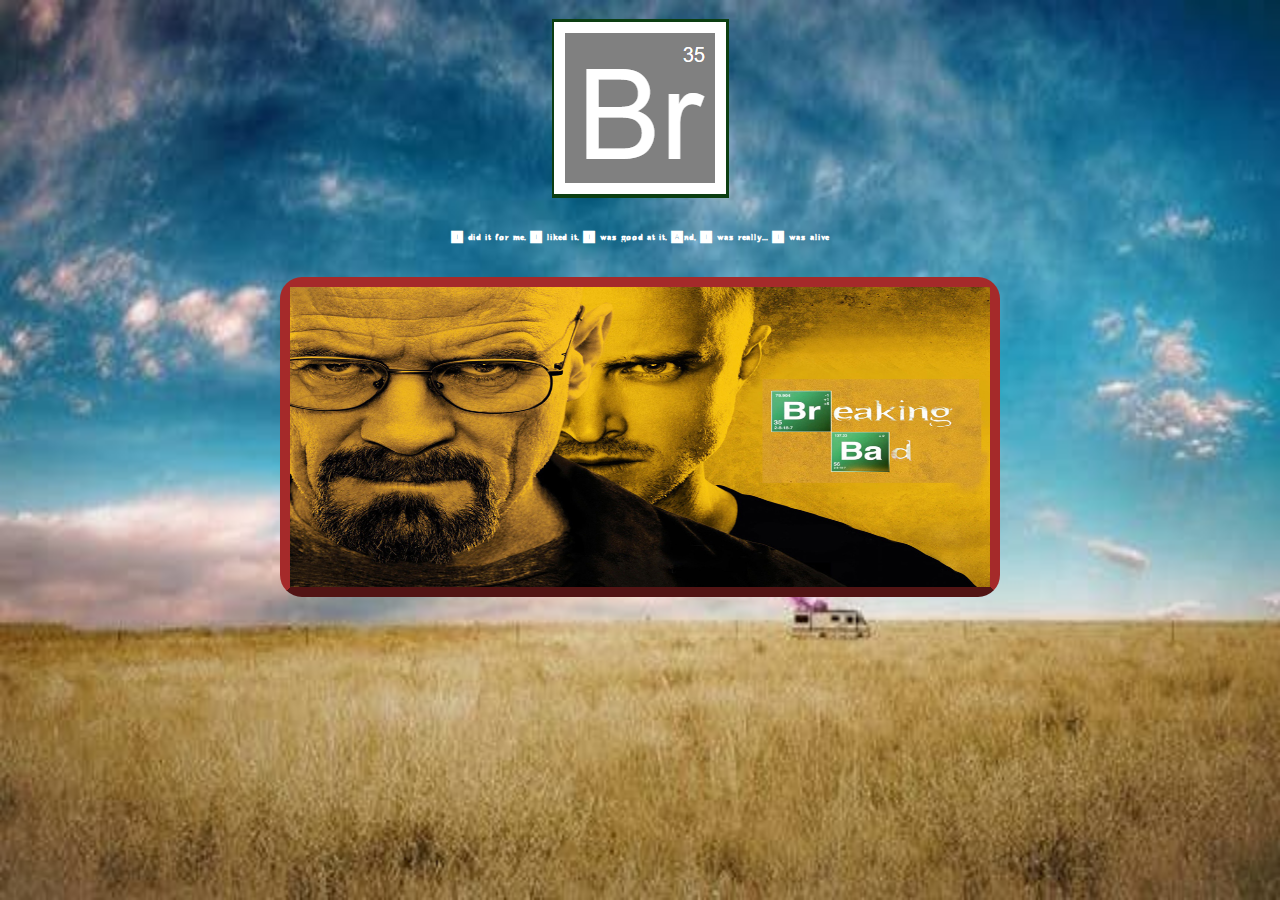
<file: index.html>
<!DOCTYPE html>
<html lang="en">
<head>
    <meta charset="UTF-8">
    <meta name="viewport" content="width=device-width, initial-scale=1.0">
    <link rel="stylesheet" href="style.css">
    <link rel="shortcut icon" href="icon/icon.png" type="image/x-icon">
    <title>Breaking Bad</title>
</head>
<body>
  
  <h1><img class="logo" src="img/logo.PNG"></h1>
  <h3>  I did it for me. I liked it. I was good at it. And, I was really... I was alive </h3>
  <br> <img class="poster" src="img/poster.jpg" alt="" usemap="#breaking">
  <map name="breaking">
    <area shape="rect" coords="484,106,665,150" href="formulario.html" alt="" target="_blank">
    <area shape="rect" coords="542,149,688,188" href="tabla.html" alt="" target="_blank">
  </map>
  <br>
</body>
</html>
</file>
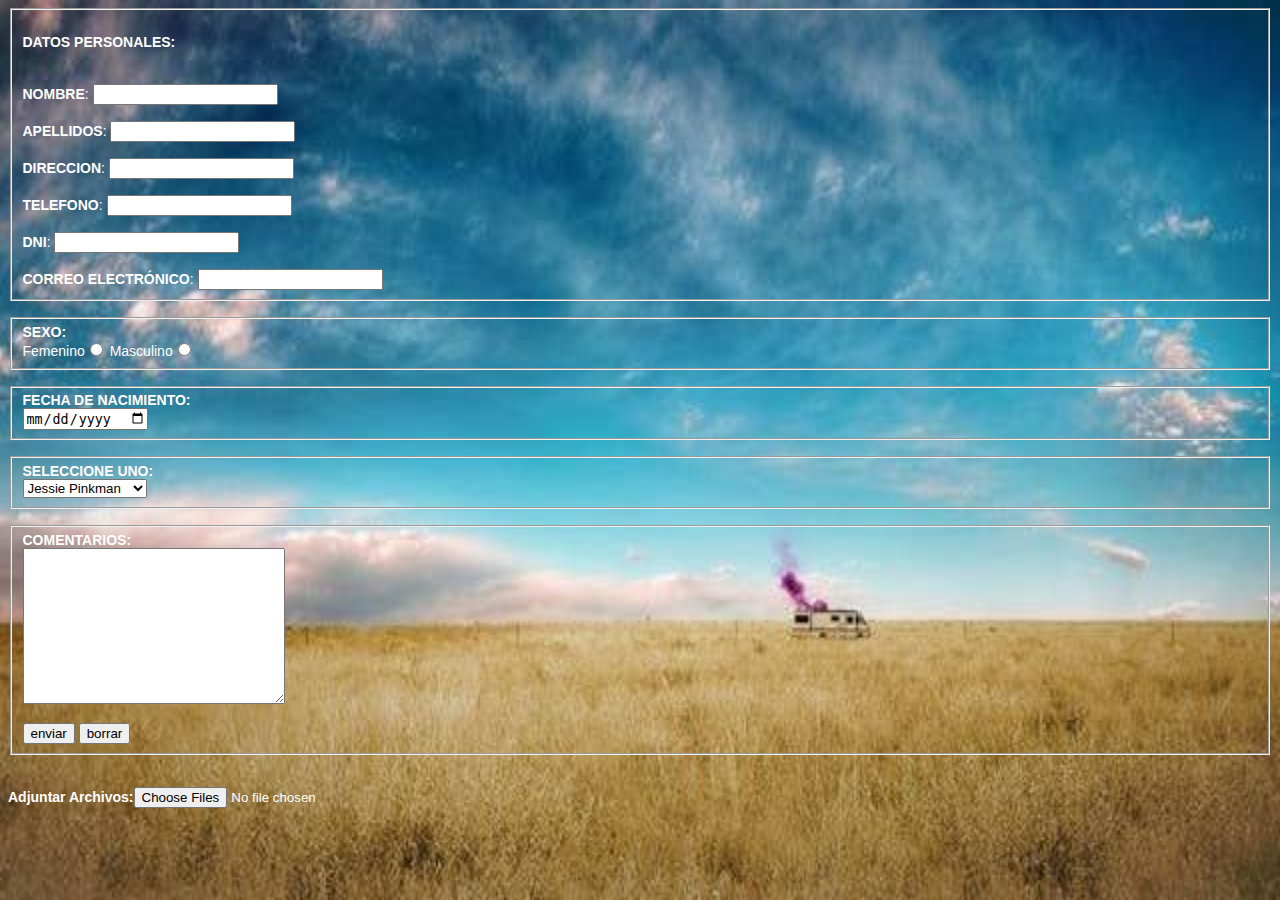
<file: formulario.html>
<!DOCTYPE html>
<html lang="en">
<head>
    <meta charset="UTF-8">
    <link rel="shortcut icon" href="icon/icon.png" type="image/x-icon">
    <link rel="stylesheet" href="style.css">
    <title>Breaking Bad - Que comience el juego!</title>
</head>
<body>
    <form name="formulario" method="get" action="raul.rodriguez@proeducaglobal.com">
        
        <fieldset><h4><b>DATOS PERSONALES:</b></h4>
        <br><b>NOMBRE</b>: <input type="text" name="nombre" id="">
        <br>
        <br><b>APELLIDOS</b>: <input type="text" name="apellidos" id="">
        <br>
        <br><b>DIRECCION</b>: <input type="text" name="direccion" id="">
        <br>
        <br><b>TELEFONO</b>: <input type="tel" name="telefono" id="">
        <br>
        <br><b>DNI</b>: <input type="text" name="dni" id="">
        <br>
        <br><b>CORREO ELECTRÓNICO</b>: <input type="email" name="email" id="">
        </fieldset>
        <br>
        <fieldset><b>SEXO:</b>
        <br>
        Femenino<input type="radio" name="sexo">
        Masculino<input type="radio" name="sexo">
        </fieldset>
        <br>
        <fieldset><b>FECHA DE NACIMIENTO:</b>
        <br>
        <input type="date">
        </fieldset>
        <br>
        <fieldset><b>SELECCIONE UNO:</b>
        <br>
        <select name="" id="">
        <option value="">Jessie Pinkman</option>
        <option value="">Walter White</option>
        <option value="">Saul Goodman</option>
        <option value="">Gustavo Fring</option>
        <option value="">Pollos Hermanos</option>
        <option value="">Otros personajes</option>
        </select>
        </fieldset>
        <br>
        <fieldset><b>COMENTARIOS:</b>
        <br> <textarea name="" id="" cols="30" rows="10"></textarea>

        <br>
        <br>
        <input type="submit" value="enviar" >
        <input type="submit" value="borrar" >
        </fieldset>
        <br>
        <br>
        <b>Adjuntar Archivos:</b><input type="file" name="foto" accept="pdf, jpg, doc" multiple>


    </form>
    
</body>
</html>
</file>
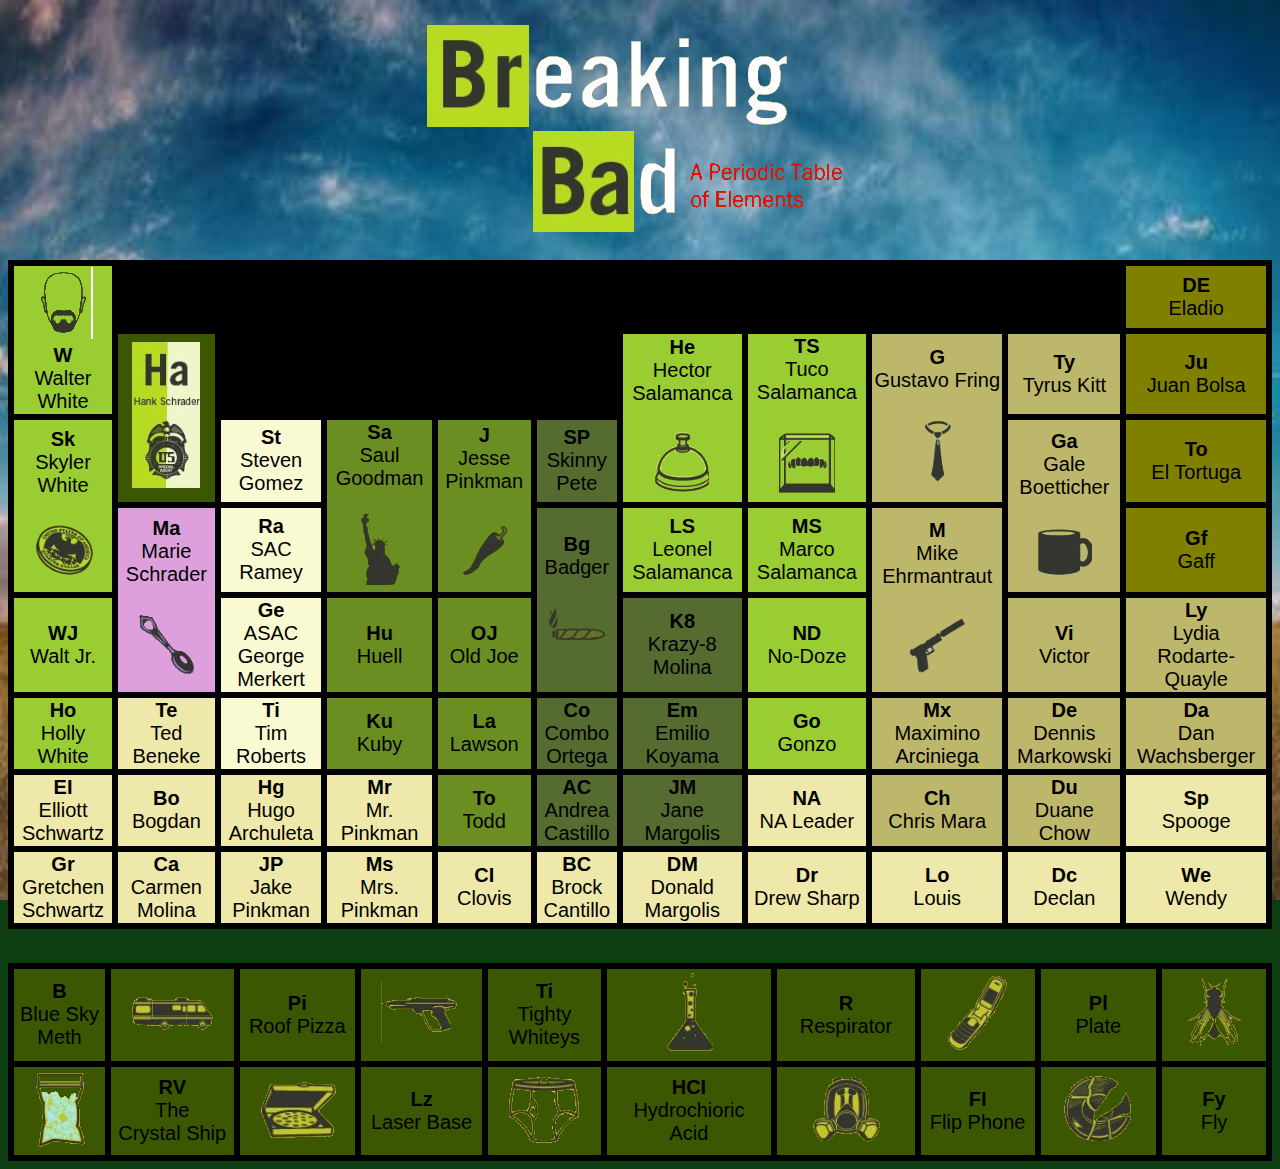
<file: tabla.html>
<!DOCTYPE html>
<html lang="en">
<head>
    <meta charset="UTF-8">
    <meta name="viewport" content="width=device-width, initial-scale=1.0">
    <link rel="shortcut icon" href="icon/icon.png" type="image/x-icon">
    <link rel="stylesheet" href="style.css">
    <title>Tabla Periódica</title>
</head>
<body>

    <h2><img src="img/cabecera.png"></h2>
    
    <table id="elementos">
            <tr>
                <!-- fila 1 -->
                <td class="YGreen" rowspan="2"><img src="img/walterwhite.png"><figcaption><b>W</b></figcaption> Walter White</td>    
                <td colspan="9" class="negro"></td>            
           <!-- <td></td>                
                <td></td>               
                <td></td>
                <td></td>
                <td></td>
                <td></td>-->                
                <td class="oliva"><figcaption><b>DE</b></figcaption>Eladio</td>
            </tr>
            <tr>
                <!-- fila 2 -->
                <td rowspan="2"><img src="img/hankschrader.png"></td>
                <td colspan="4" class="negro"></td>
           <!-- <td></td>
                <td></td> 
                <td></td>--> 
                <td class="YGreen" rowspan="2"> <figcaption><b>He</b> </figcaption>Hector <br>Salamanca <br><br><img src="img/hectorsalamanca.png"></td>
                <td class="YGreen" rowspan="2"> <figcaption><b>TS</b> </figcaption>Tuco <br>Salamanca <br><br><img src="img/tucosalamanca.png"></td>
                <td class="kaki" rowspan="2"> <figcaption><b>G</b> </figcaption> Gustavo Fring <br><br><img src="img/gustavofrink.png"></td>
                <td class="kaki"> <figcaption><b>Ty</b> </figcaption> Tyrus Kitt</td>
                <td class="oliva"> <figcaption><b>Ju</b> </figcaption> Juan Bolsa</td>
            </tr>
            <tr>
                <!-- fila 3 -->
                <td class="YGreen" rowspan="2"> <figcaption><b>Sk</b> </figcaption> Skyler White <br> <br> <img src="img/skylerwhite.png"></td>
                <!-- <td></td>--> 
                <td class="golden"> <figcaption><b>St</b> </figcaption> Steven Gomez</td>
                <td class="cesped" rowspan="2"> <figcaption><b>Sa</b> </figcaption> Saul Goodman <br><br><img src="img/saulgoodman.png"></td>
                <td class="cesped" rowspan="2"> <figcaption><b>J</b> </figcaption> Jesse Pinkman <br> <br><img src="img/jessiepinkman.png"></td>
                <td class="militar"> <figcaption><b>SP</b> </figcaption> Skinny Pete</td>
                <td class="kaki" rowspan="2"> <figcaption><b>Ga</b> </figcaption> Gale <br>Boetticher <br><br><img src="img/gale.png"></td>
                <td class="oliva"> <figcaption><b>To</b> </figcaption> El Tortuga</td>
            </tr>
            <tr>
                <!-- fila 4 -->
                <td class="lila" rowspan="2"> <figcaption><b>Ma</b> </figcaption> Marie <br>Schrader <br><br> <img src="img/marieschrader.png"></td>
                <td class="golden"> <figcaption><b>Ra</b> </figcaption> SAC Ramey</td>
                <td class="militar" rowspan="2"> <figcaption><b>Bg</b> </figcaption> Badger<br><br><img src="img/badger.png"></td>
                <td class="YGreen"> <figcaption><b>LS</b> </figcaption> Leonel <br>Salamanca</td>
                <td class="YGreen"> <figcaption><b>MS</b> </figcaption> Marco <br>Salamanca</td>
                <td class="kaki" rowspan="2"> <figcaption><b>M</b> </figcaption> Mike <br>Ehrmantraut <br><br><img src="img/mike.png"></td>
                <td class="oliva"> <figcaption><b>Gf</b> </figcaption>Gaff</td>
            </tr>
            <tr>
                <!-- fila 5 -->
                <td class="YGreen"> <figcaption><b>WJ</b> </figcaption> Walt Jr.</td>
                <td class="golden"> <figcaption><b>Ge</b> </figcaption> ASAC <br>George Merkert</td>
                <td class="cesped"> <figcaption><b>Hu</b> </figcaption> Huell</td>
                <td class="cesped"> <figcaption><b>OJ</b> </figcaption> Old Joe</td>
                <td class="militar"> <figcaption><b>K8</b> </figcaption> Krazy-8 <br>Molina</td>
                <td class="YGreen"> <figcaption><b>ND</b> </figcaption> No-Doze</td>
                <td class="kaki"> <figcaption><b>Vi</b> </figcaption> Victor</td>
                <td class="kaki"> <figcaption><b>Ly</b> </figcaption> Lydia <br>Rodarte-Quayle</td>
            </tr>
            <tr>
                <!-- fila 6 -->
                <td class="YGreen"> <figcaption><b>Ho</b> </figcaption> Holly White</td>
                <td class="gold"> <figcaption><b>Te</b> </figcaption> Ted Beneke</td>
                <td class="golden"> <figcaption><b>Ti</b> </figcaption> Tim Roberts</td>
                <td class="cesped"> <figcaption><b>Ku</b> </figcaption> Kuby</td>
                <td class="cesped"> <figcaption><b>La</b> </figcaption> Lawson</td>
                <td class="militar"> <figcaption><b>Co</b> </figcaption>Combo Ortega</td>
                <td class="militar"> <figcaption><b>Em</b> </figcaption> Emilio Koyama</td>
                <td class="YGreen"> <figcaption><b>Go</b> </figcaption> Gonzo</td>
                <td class="kaki"> <figcaption><b>Mx</b> </figcaption> Maximino <br>Arciniega</td>
                <td class="kaki"> <figcaption><b>De</b> </figcaption> Dennis <br>Markowski</td>
                <td class="kaki"> <figcaption><b>Da</b> </figcaption> Dan <br>Wachsberger</td>
            </tr>
            <tr>
                <!-- fila 7 -->
                <td class="gold"> <figcaption><b>EI</b> </figcaption> Elliott <br>Schwartz</td>
                <td class="gold"> <figcaption><b>Bo</b> </figcaption> Bogdan</td>
                <td class="gold"> <figcaption><b>Hg</b> </figcaption> Hugo Archuleta</td>
                <td class="gold"> <figcaption><b>Mr</b> </figcaption>Mr. Pinkman</td>
                <td class="cesped"> <figcaption><b>To</b> </figcaption> Todd</td>
                <td class="militar"> <figcaption><b>AC</b> </figcaption> Andrea <br>Castillo</td> 
                <td class="militar"> <figcaption><b>JM</b> </figcaption> Jane <br>Margolis</td>
                <td class="gold"> <figcaption><b>NA</b> </figcaption> NA Leader</td>
                <td class="kaki"> <figcaption><b>Ch</b> </figcaption> Chris Mara</td>
                <td class="kaki"> <figcaption><b>Du</b> </figcaption> Duane Chow</td>
                <td class="gold"> <figcaption><b>Sp</b> </figcaption> Spooge</td>
            </tr>
            <tr>
                <!-- fila 8 -->
                <td class="gold"> <figcaption><b>Gr</b> </figcaption> Gretchen <br>Schwartz</td>
                <td class="gold"> <figcaption><b>Ca</b> </figcaption>Carmen <br>Molina</td>
                <td class="gold"> <figcaption><b>JP</b> </figcaption> Jake Pinkman</td>
                <td class="gold"> <figcaption><b>Ms</b> </figcaption> Mrs. Pinkman</td>
                <td class="gold"> <figcaption><b>CI</b> </figcaption> Clovis</td>
                <td class="gold"> <figcaption><b>BC</b> </figcaption> Brock Cantillo</td>
                <td class="gold"> <figcaption><b>DM</b> </figcaption> Donald <br>Margolis</td>
                <td class="gold"> <figcaption><b>Dr</b> </figcaption> Drew Sharp</td>
                <td class="gold"> <figcaption><b>Lo</b> </figcaption> Louis</td>
                <td class="gold"> <figcaption><b>Dc</b> </figcaption> Declan</td>
                <td class="gold"> <figcaption><b>We</b> </figcaption> Wendy</td>
            </tr>

    </table>
    <br>
    <br>
    <table id="elementos">
        <!-- Tabla Elementos-->

        <tr>
            <td > <figcaption><b>B</b> </figcaption> Blue Sky <br>Meth</td>
            <td><img src="img/bus.png"></td>
            <td> <figcaption><b>Pi</b> </figcaption>Roof Pizza</td>
            <td><img src="img/pistola.png"></td>
            <td> <figcaption><b>Ti</b> </figcaption> Tighty Whiteys</td>
            <td><img src="img/pocima.png"></td>
            <td> <figcaption><b>R</b> </figcaption> Respirator</td>
            <td><img src="img/movil.png"></td>
            <td> <figcaption><b>Pl</b> </figcaption> Plate</td>
            <td><img src="img/mosca.png"></td>
        </tr>
        <tr>
            <td><img src="img/cristal.png"></td>
            <td> <figcaption><b>RV</b> </figcaption> The <br>Crystal Ship</td>
            <td><img src="img/pizza.png"></td>
            <td> <figcaption><b>Lz</b> </figcaption> Laser Base</td>
            <td><img src="img/calzoncillos.png"></td>
            <td> <figcaption><b>HCI</b> </figcaption> Hydrochioric <br>Acid</td>
            <td><img src="img/mascara.png"></td>
            <td> <figcaption><b>FI</b> </figcaption> Flip Phone</td>
            <td><img src="img/plato.png"></td>
            <td> <figcaption><b>Fy</b> </figcaption> Fly</td>
        </tr>
    </table>
</body>
</html>
</file>
<file: style.css>
@font-face{
    font-family: "breaking";
    src: url(font/Breaking\ Bad.ttf);
}
body{
    background-image: url(img/fondo.jpg);
    background-repeat: no-repeat;
    background-position: center;
    background-attachment: fixed;
    background-size: 100% 100%;
    background-color:#0c3e11;
    text-align: center;
    font-family: "breaking";
    color:white;
    font-size: 14px;
}
#logo{
    width: 200px;
    height: 200px;
    text-align: center;
}
.poster{
    width: 700px ;
    height: 300px;
    border: 10px solid brown;
    border-bottom-style: outset;        
    border-radius: 22px ;
    overflow: visible;
    margin: auto;    
}
table, tr, td{
    margin: auto;
    font-family: Arial, Helvetica, sans-serif;
    background-color:#0c3e11;
    color: black;
    border: 2px solid black;
    font-size: 10px;
    width: 100%;
    height: 100%;
}
td{
   background-color: rgb(59, 87, 2); 
    width: 60px;
    height: 60px;
    text-align: center;
    font-size: 20px;
}
.negro{
    background-color: black;
}
.cesped{
    background-color: olivedrab;
}
.golden{
    background-color: lightgoldenrodyellow;
}
.gold{
    background-color: palegoldenrod;
}
.YGreen{
    background-color: yellowgreen;
}
.militar{
    background-color: darkolivegreen;
}
.kaki{
    background-color: darkkhaki;
}
.oliva{
    background-color: olive;
}
.lila{
    background-color: plum;
}
#elementos{
    background-color: black;    
}
.colspan{
    background-color: black;
}

form{
    font-family: Arial, Helvetica, sans-serif;
    text-align: left;
    /*formulario*/
}
</file>
